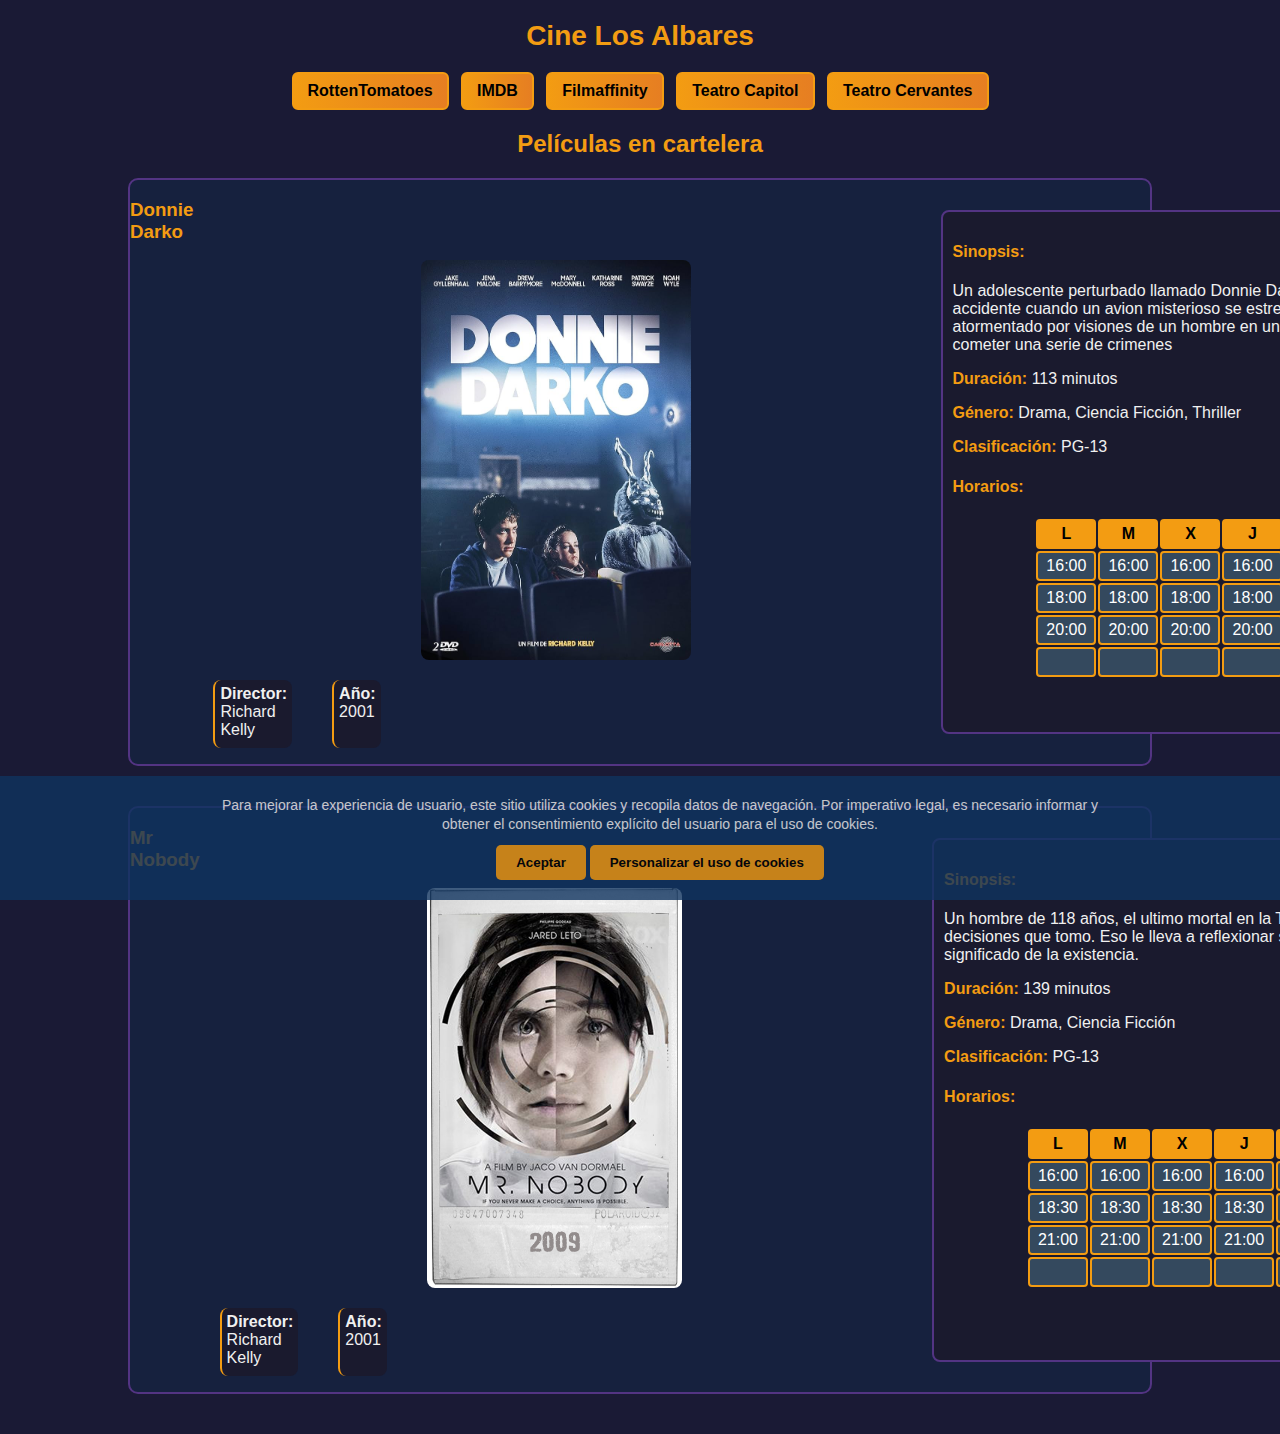
<file: ejercicios_lenguaje/cine_albares/index.html>
<!DOCTYPE html>
<html lang="es">

<head>
    <meta charset="UTF-8">
    <meta name="viewport" content="width=device-width, initial-scale=1.0">
    <title>Cine Los Albares</title>
    <link rel="stylesheet" href="cine.css">
</head>

<body>
    <header>Cine Los Albares</header>


    <div class="menu">
        <a href="https://rottentomatoes.com" target="_blank">RottenTomatoes</a>
        <a href="https://imdb.com" target="_blank">IMDB</a>
        <a href="https://filmaffinity.com" target="_blank">Filmaffinity</a>
        <a href="https://instagram.com/teatrocapitolcieza/" target="_blank">Teatro Capitol</a>
        <a href="https://abaran.es/teatrocervantes/" target="_blank">Teatro Cervantes</a>
    </div>

    <h2 class="cartelera-titulo">Películas en cartelera</h2>


    <div class="cartelera">

        <div class="carta">
            <h3>Donnie Darko</h3>
            <p class="director"><strong>Director: </strong> Richard Kelly</p><br>
            <p class="año"><strong>Año: </strong>2001</p><br>
            <img src="./imagenes/portada_do.png" class="poster" alt="Donnie Darko"><br>
            <div class="info">
                <div class="sinopsis">
                    <h4>Sinopsis:</h4>
                    <p>Un adolescente perturbado llamado Donnie Darko escapa por poco de un extraño accidente cuando un
                        avion misterioso se estrella en su habitacion. Pronto se ve atormentado por visiones de un
                        hombre en un traje de conejo que lo manipula para cometer una serie de crimenes</p>
                    <p><strong>Duración:</strong> 113 minutos<br></p>
                    <p><strong>Género:</strong> Drama, Ciencia Ficción, Thriller<br></p>
                    <p><strong>Clasificación:</strong> PG-13</p>
                    <h4>Horarios:</h4>
                    <table>
                        <tr>
                            <th>L</th>
                            <th>M</th>
                            <th>X</th>
                            <th>J</th>
                            <th>V</th>
                            <th>S</th>
                            <th>D</th>
                        </tr>
                        <tr>
                            <td class="lleno">16:00</td>
                            <td class="lleno">16:00</td>
                            <td class="lleno">16:00</td>
                            <td class="lleno">16:00</td>
                            <td></td>
                            <td></td>
                            <td class="lleno">16:00</td>
                        </tr>
                        <tr>
                            <td class="lleno">18:00</td>
                            <td class="lleno">18:00</td>
                            <td class="lleno">18:00</td>
                            <td class="lleno">18:00</td>
                            <td class="lleno">18:00</td>
                            <td class="lleno">18:00</td>
                            <td class="lleno">18:00</td>
                        </tr>
                        <tr>
                            <td class="lleno">20:00</td>
                            <td class="lleno">20:00</td>
                            <td class="lleno">20:00</td>
                            <td class="lleno">20:00</td>
                            <td class="lleno">20:00</td>
                            <td class="lleno">20:00</td>
                            <td class="lleno">20:00</td>
                        </tr>
                        <tr>
                            <td></td>
                            <td></td>
                            <td></td>
                            <td></td>
                            <td class="lleno">22:00</td>
                            <td class="lleno">22:00</td>
                            <td></td>
                        </tr>
                    </table>
                </div>

            </div>
        </div>

        <div class="carta">
            <h3>Mr Nobody</h3>
            <p class="director"><strong>Director: </strong> Richard Kelly</p><br>
            <p class="año"><strong>Año: </strong>2001</p><br>
            <img src="./imagenes/mrnobody.png" class="poster" alt="Donnie Darko"><br>
            <div class="info">
                <div class="sinopsis">
                    <h4>Sinopsis:</h4>
                    <p> Un hombre de 118 años, el ultimo mortal en la Tierra, recuerda su vida y las decisiones que
                        tomo.
                        Eso le lleva a reflexionar sobre el amor, la perdida y el significado de la existencia.</p>
                    <p><strong>Duración:</strong> 139 minutos<br></p>
                    <p><strong>Género:</strong> Drama, Ciencia Ficción<br></p>
                    <p><strong>Clasificación:</strong> PG-13</p>
                    <h4>Horarios:</h4>
                    <table>
                        <tr>
                            <th>L</th>
                            <th>M</th>
                            <th>X</th>
                            <th>J</th>
                            <th>V</th>
                            <th>S</th>
                            <th>D</th>
                        </tr>
                        <tr>
                            <td class="lleno">16:00</td>
                            <td class="lleno">16:00</td>
                            <td class="lleno">16:00</td>
                            <td class="lleno">16:00</td>
                            <td class="lleno">16:00</td>
                            <td class="lleno">16:00</td>
                            <td class="lleno">16:00</td>
                        </tr>
                        <tr>
                            <td class="lleno">18:30</td>
                            <td class="lleno">18:30</td>
                            <td class="lleno">18:30</td>
                            <td class="lleno">18:30</td>
                            <td class="lleno">18:30</td>
                            <td class="lleno">18:30</td>
                            <td class="lleno">18:30</td>
                        </tr>
                        <tr>
                            <td class="lleno">21:00</td>
                            <td class="lleno">21:00</td>
                            <td class="lleno">21:00</td>
                            <td class="lleno">21:00</td>
                            <td class="lleno">21:00</td>
                            <td class="lleno">21:00</td>
                            <td class="lleno">21:00</td>
                        </tr>
                        <tr>
                            <td></td>
                            <td></td>
                            <td></td>
                            <td></td>
                            <td class="lleno">23:30</td>
                            <td class="lleno">23:30</td>
                            <td></td>
                        </tr>
                    </table>
                    <div class="cookies" id="cookieBanner">
                        <p>
                            Para mejorar la experiencia de usuario, este sitio utiliza cookies y recopila datos de
                            navegación.
                            Por imperativo legal, es necesario informar y obtener el consentimiento explícito del
                            usuario
                            para el uso de cookies.
                        </p>
                        <button>Aceptar</button>
                        <button>Personalizar el uso de cookies</button>
                    </div>
                </div>

            </div>
        </div>

</body>

</html>
</file>
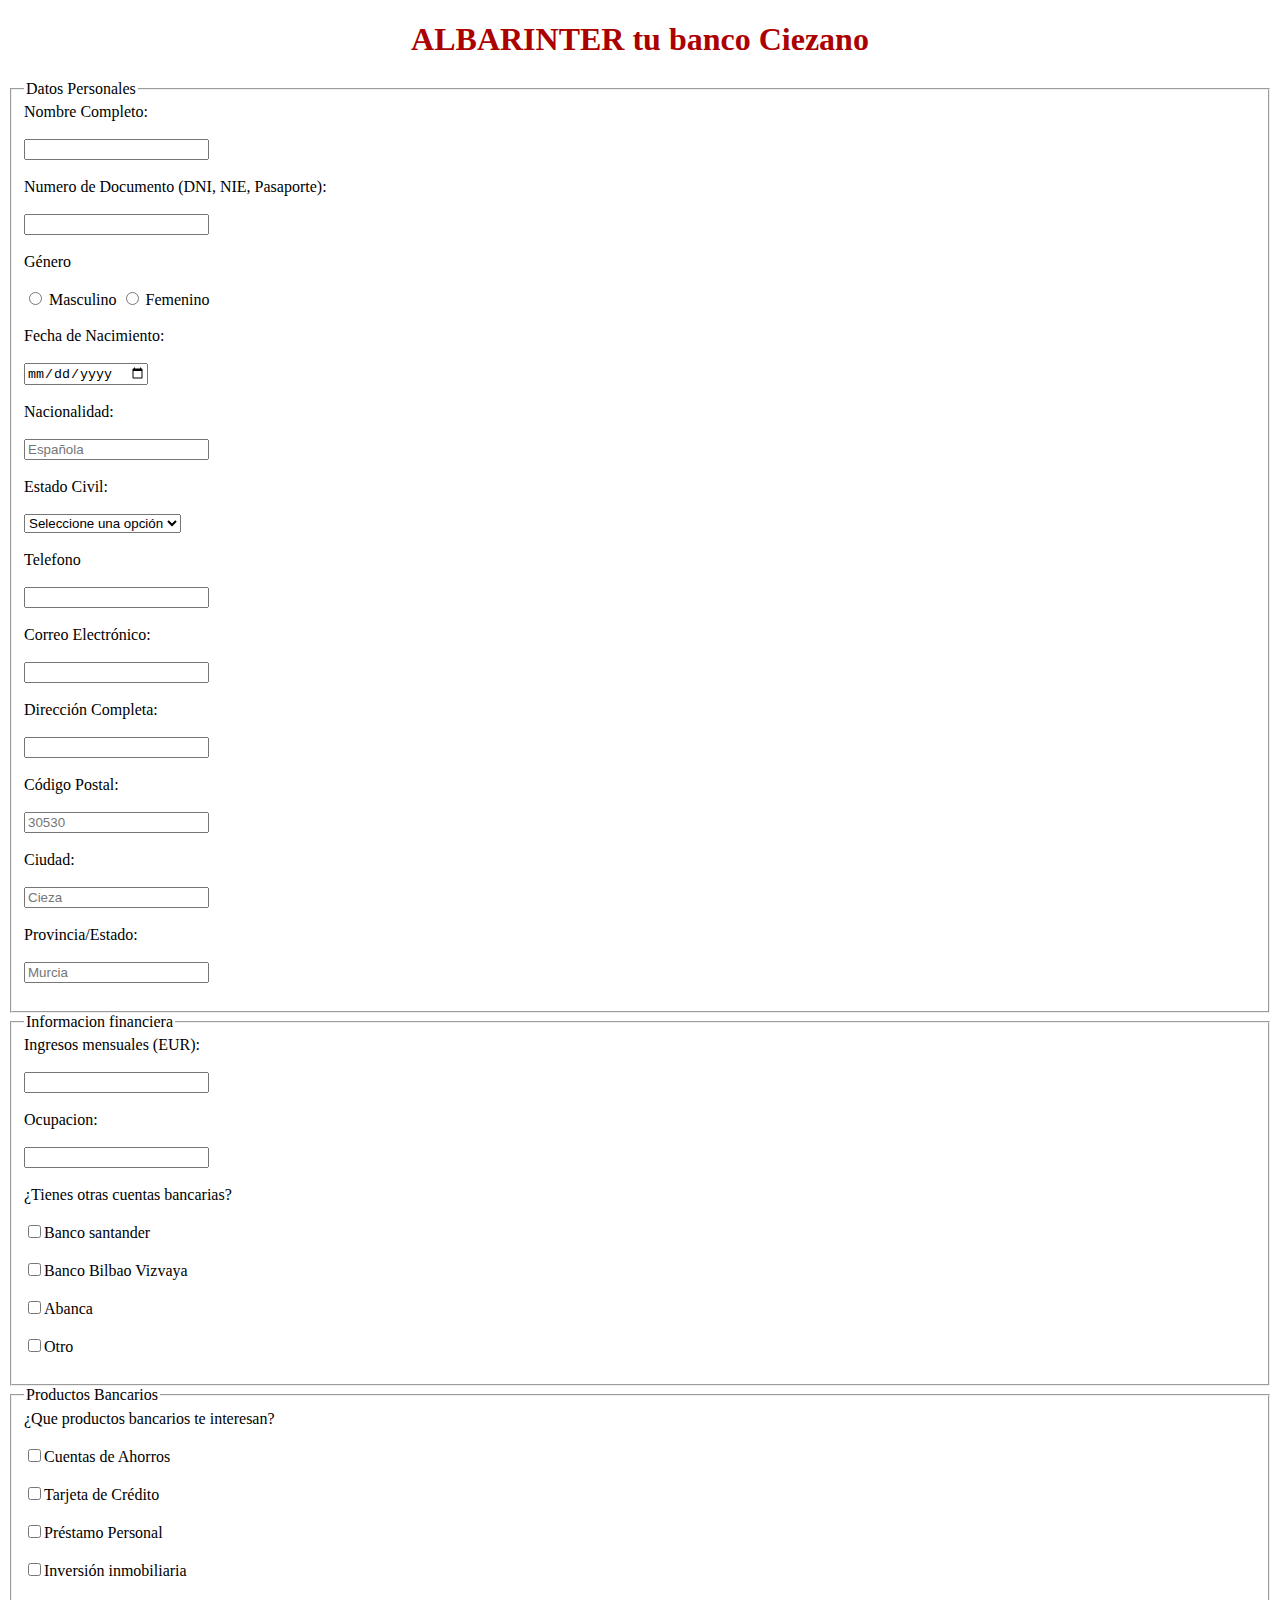
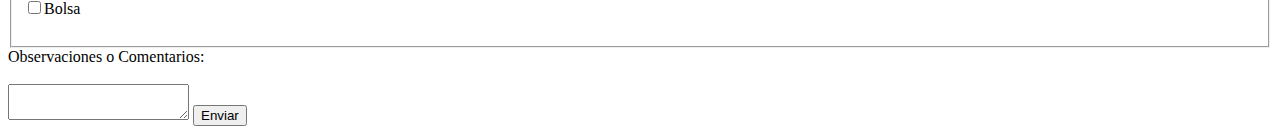
<file: ejercicios_lenguaje/ejercicio_albarinter.html>
<!DOCTYPE html>
<html lang="es">

<head>
    <meta charset="UTF-8">
    <meta name="viewport" content="width=device-width, initial-scale=1.0">
    <title>Formulario</title>
</head>

<body>
    <h1 style="text-align: center; color: rgb(172, 1, 1);">ALBARINTER tu banco Ciezano</h1>
    <form action="">
        <fieldset>

            <legend>Datos Personales</legend>
            <label for="nombre">Nombre Completo:</label><br><br>
            <input type="text" id="nombre" name="nombre"><br><br>

            <label for="n_doc">Numero de Documento (DNI, NIE, Pasaporte):</label><br><br>
            <input type="number" id="numero" name="numero"><br><br>

            <label for="genero">Género</label><br><br>
            <input type="radio" id="masculino" name="masculino"> Masculino
            <input type="radio" id="femenino" name="femenino"> Femenino <br><br>

            <label for="fecha_nac">Fecha de Nacimiento: </label><br><br>
            <input type="date" id="fecha_nac" name="fecha_nac"><br><br>

            <label for="nacionalidad">Nacionalidad: </label><br><br>
            <input type="text" id="nacionalidad" name="nacionalidad" placeholder="Española"><br><br>

            <label for="estado">Estado Civil: </label><br><br>
            <select name="estado" id="estado">
                <option value="soltero">Seleccione una opción</option>
                <option value="soltero">Soltero</option>
                <option value="soltero">Casado</option>
                <option value="soltero">Prefiero no decirlo</option>
            </select> <br><br>

            <label for="telefono">Telefono</label><br><br>
            <input type="number" id="telefono" name="telefono"><br><br>

            <label for="correo">Correo Electrónico: </label><br><br>
            <input type="email" id="correo" name="correo"><br><br>

            <label for="direccion">Dirección Completa: </label><br><br>
            <input type="text" id="direccion" name="direccion"><br><br>

            <label for="codigo_p">Código Postal:</label><br><br>
            <input type="number" id="codigo_p" name="codigo_p" placeholder="30530"><br><br>

            <label for="ciudad">Ciudad: </label><br><br>
            <input type="text" id="ciudad" name="ciudad" placeholder="Cieza"><br><br>

            <label for="provincia">Provincia/Estado: </label><br><br>
            <input type="text" id="provincia" name="provincia" placeholder="Murcia"><br><br>

        </fieldset>
        <fieldset>

            <legend>Informacion financiera</legend>

            <label for="ingresos">Ingresos mensuales (EUR): </label><br><br>
            <input type="text" id="ingresos" name="ingresos"><br><br>

            <label for="ocupacion">Ocupacion: </label><br><br>
            <input type="text" id="ocupacion" name="ocupacion"><br><br>

            <label for="cuentas">¿Tienes otras cuentas bancarias?</label><br><br>
            <input type="checkbox" id="cuentas" name="santander">Banco santander<br><br>
            <input type="checkbox" id="cuentas" name="bilbao">Banco Bilbao Vizvaya<br><br>
            <input type="checkbox" id="cuentas" name="abanca">Abanca<br><br>
            <input type="checkbox" id="cuentas" name="otro">Otro<br><br>

        </fieldset>
        <fieldset>

            <legend>Productos Bancarios</legend>

            <label for="p_banc">¿Que productos bancarios te interesan?</label><br><br>
            <input type="checkbox" id="p_banc" name="ahorros">Cuentas de Ahorros<br><br>
            <input type="checkbox" id="p_banc" name="credito">Tarjeta de Crédito<br><br>
            <input type="checkbox" id="p_banc" name="prestamo">Préstamo Personal<br><br>
            <input type="checkbox" id="p_banc" name="inversion">Inversión inmobiliaria<br><br>
            <input type="checkbox" id="p_banc" name="Bolsa">Bolsa<br><br>

        </fieldset>

        <label for="observaciones">Observaciones o Comentarios: </label><br><br>
        <textarea id="observaciones" name="observaciones"></textarea>

        <input type="submit" value="Enviar">
    </form>
</body>

</html>
</file>
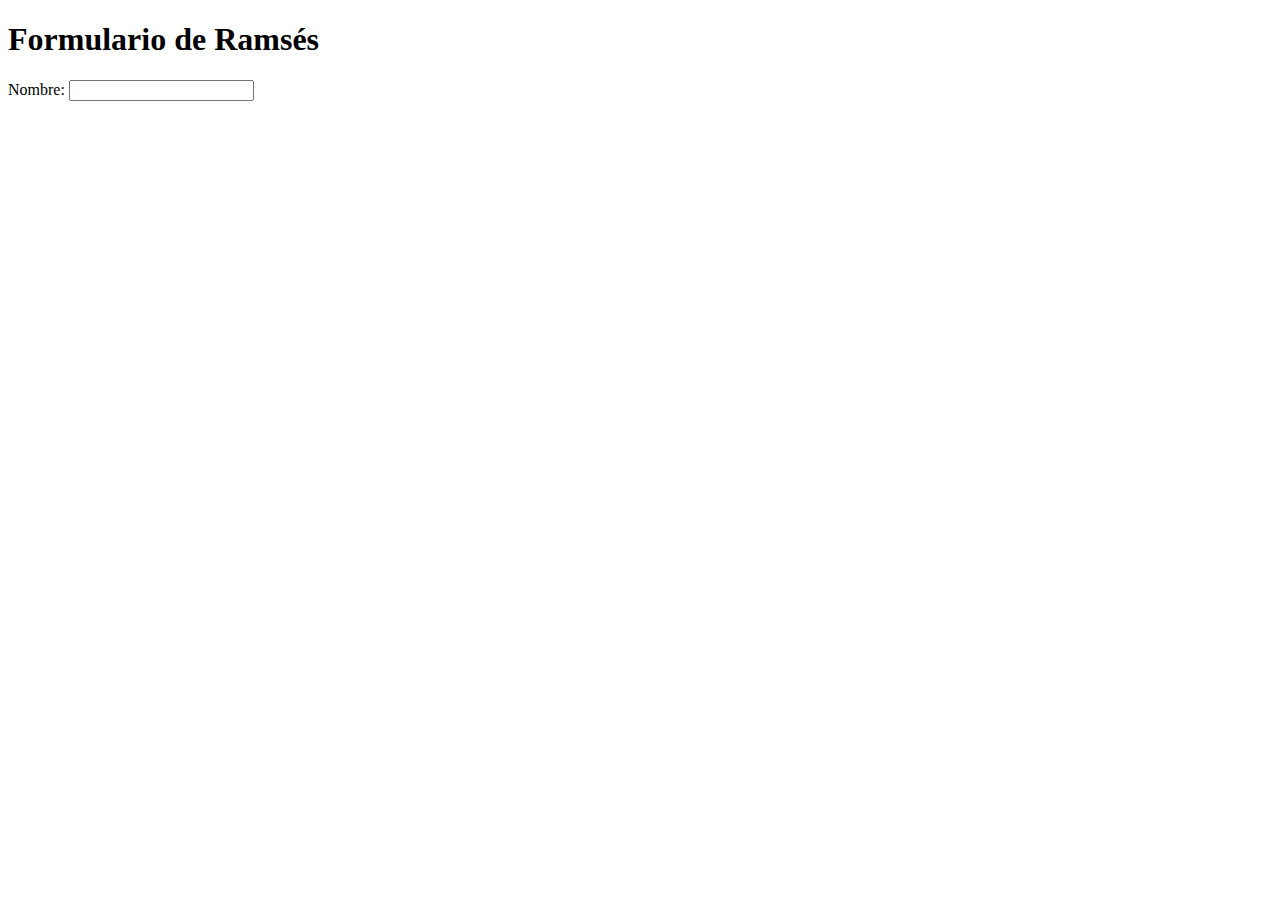
<file: ejercicios_lenguaje/formularios.html>
<!DOCTYPE html>
<html lang="es">
<head>
    <meta charset="UTF-8">
    <meta name="viewport" content="width=device-width, initial-scale=1.0">
    <title>Formulario</title>
</head>
<body>
    <h1>Formulario de Ramsés</h1>
    <form action="">
        <label for="">Nombre:</label>
        <input type="text">
    </form>
</body>
</html>
</file>
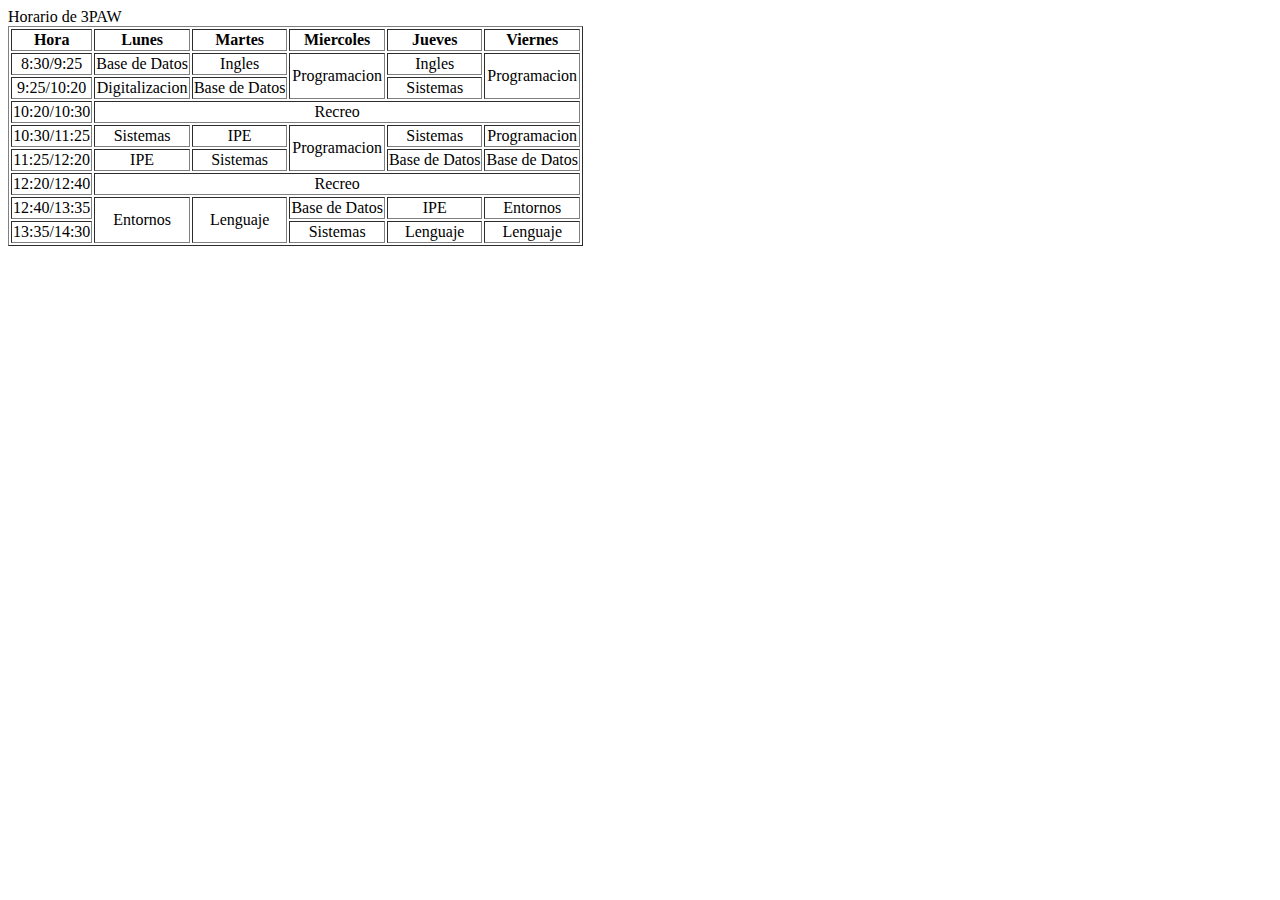
<file: ejercicios_lenguaje/horario.html>
<!DOCTYPE html>
<html lang="es">
<head>
    <meta charset="UTF-8">
    <meta name="viewport" content="width=device-width, initial-scale=1.0">
    <title>Horario</title>
</head>
<body>
    <header>Horario de 3PAW</header>
    <main>
        <table border="1" style="text-align: center";>
            <tr>
                <th>Hora</th>
                <th>Lunes</th>
                <th>Martes</th>
                <th>Miercoles</th>
                <th>Jueves</th>
                <th>Viernes</th>
            </tr>
            <tr>
                <td>8:30/9:25</td>
                <td>Base de Datos</td>
                <td>Ingles</td>
                <td rowspan="2">Programacion</td>
                <td>Ingles</td>
                <td rowspan="2">Programacion</td>
            </tr>
            <tr>
                <td>9:25/10:20</td>
                <td>Digitalizacion</td>
                <td>Base de Datos</td>
                <td>Sistemas</td>
            </tr>
            <tr>
                <td>10:20/10:30</td>
                <td colspan="5">Recreo</td>
            </tr>
            <tr>
                <td>10:30/11:25</td>
                <td>Sistemas</td>
                <td>IPE</td>
                <td rowspan="2">Programacion</td>
                <td>Sistemas</td>
                <td>Programacion</td>
            </tr>
            <tr>
                <td>11:25/12:20</td>
                <td>IPE</td>
                <td>Sistemas</td>
                <td>Base de Datos</td>
                <td>Base de Datos</td>
            </tr>
            <tr>
                <td>12:20/12:40</td>
                <td colspan="5">Recreo</td>
            </tr>
            <tr>
                <td>12:40/13:35</td>
                <td rowspan="2">Entornos</td>
                <td rowspan="2">Lenguaje</td>
                <td>Base de Datos</td>
                <td>IPE</td>
                <td>Entornos</td>
            </tr>
            <tr>
                <td>13:35/14:30</td>
                <td>Sistemas</td>
                <td>Lenguaje</td>
                <td>Lenguaje</td>
            </tr>
        </table>
    </main>
</body>
</html>
</file>
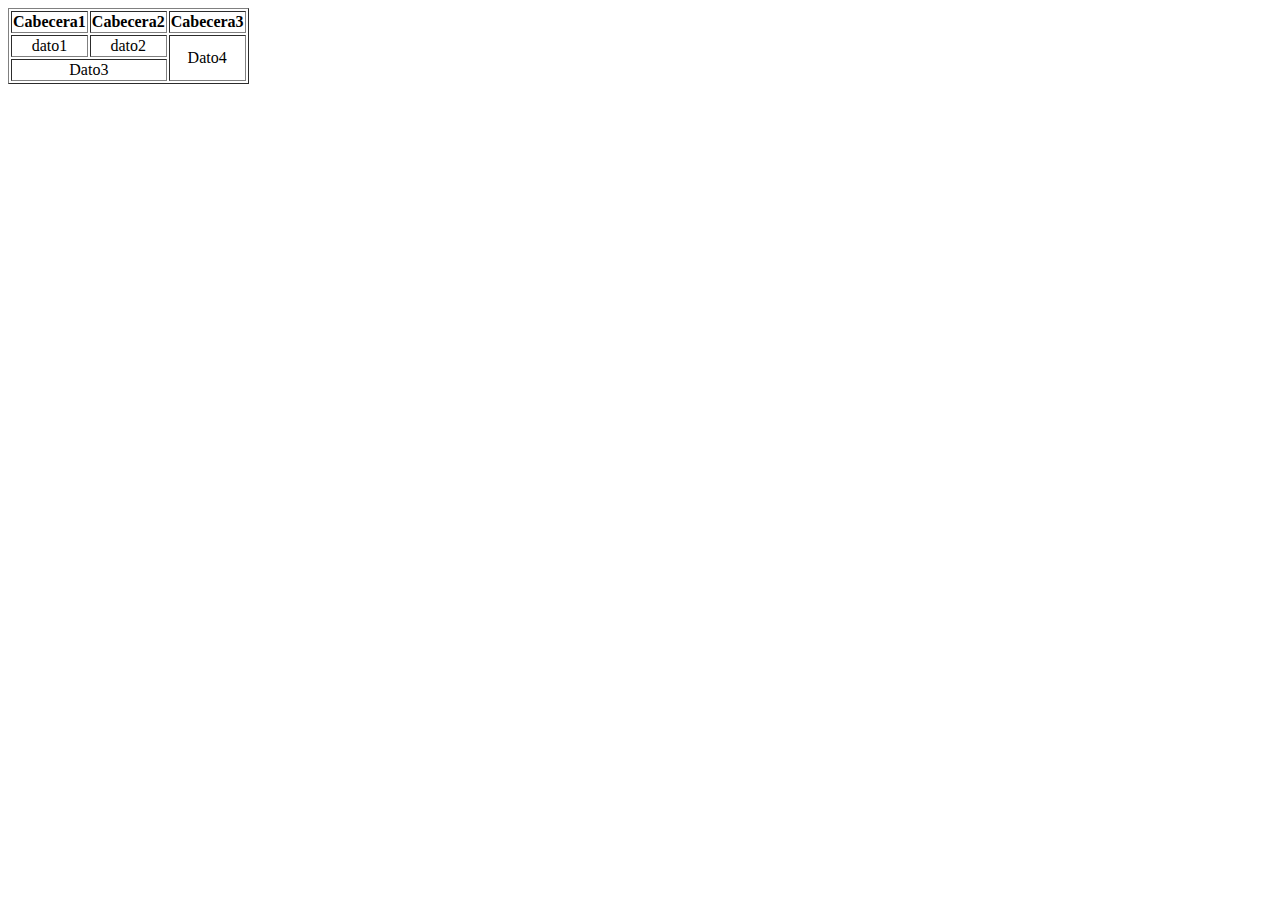
<file: ejercicios_lenguaje/tablas.html>
<!DOCTYPE html>
<html lang="en">
<head>
    <meta charset="UTF-8">
    <meta name="viewport" content="width=device-width, initial-scale=1.0">
    <title>Tablas</title>
</head>
<body>
    <table border="1" style="text-align: center;">
        <tr>
            <th>Cabecera1</th>
            <th>Cabecera2</th>
            <th>Cabecera3</th>
        </tr>
        <tr>
            <td>dato1</td>
            <td>dato2</td>
            <td rowspan="2">Dato4</td>
        </tr>
        <tr>
            <td colspan="2">Dato3</td>
        </tr>
    </table>
</body>
</html>
</file>
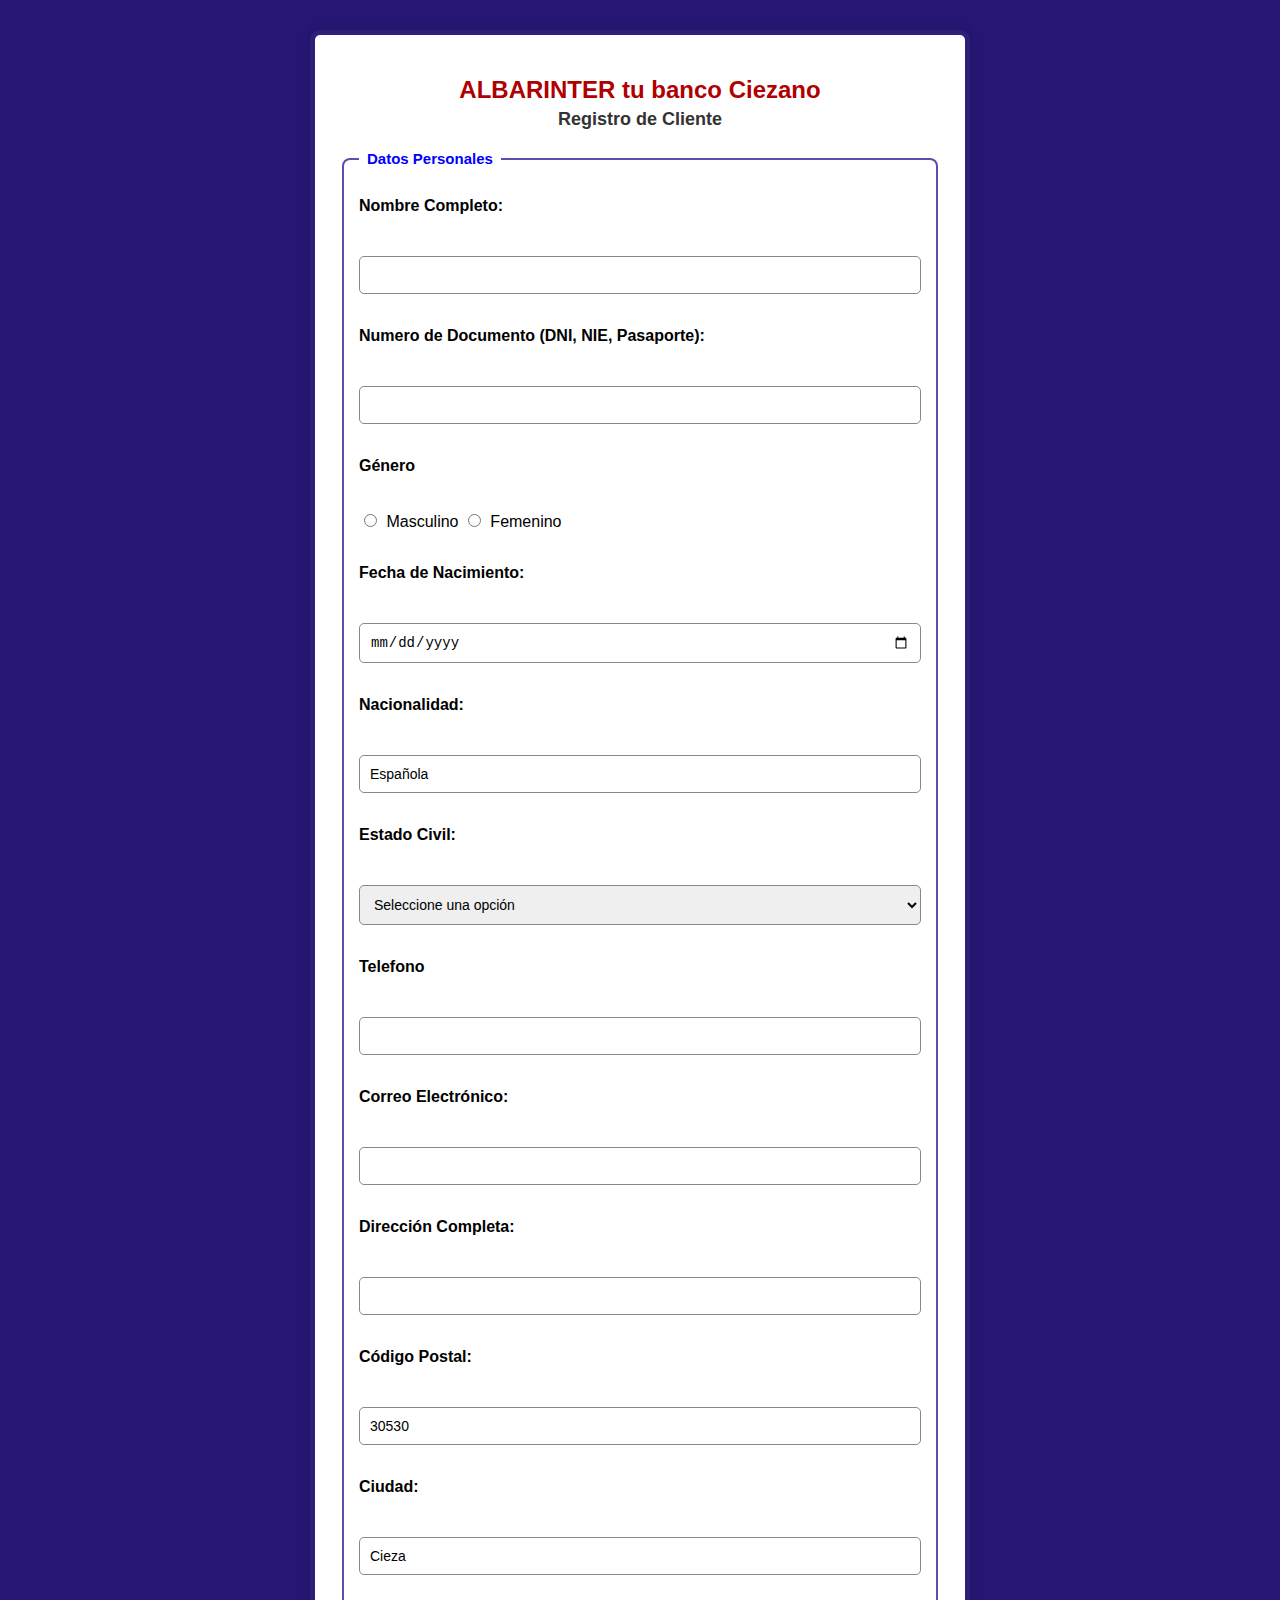
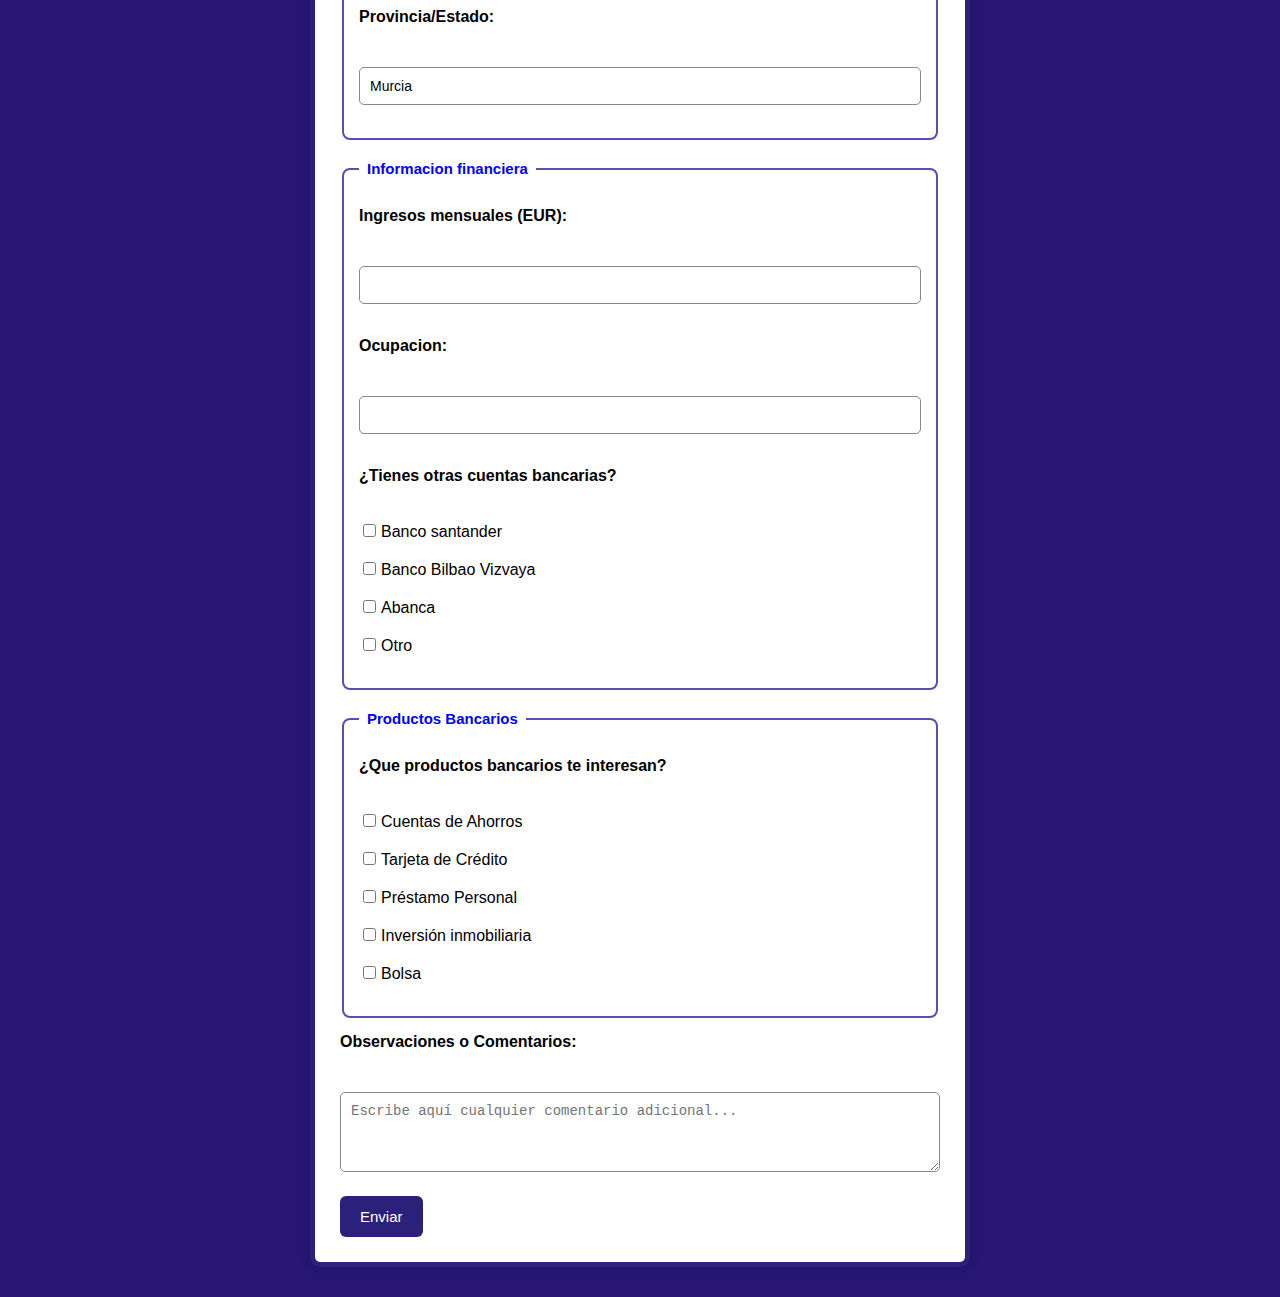
<file: ejercicios_lenguaje/Albarinter/ejercicio_albarinter.html>
<!DOCTYPE html>
<html lang="es">

<head>
    <meta charset="UTF-8">
    <meta name="viewport" content="width=device-width, initial-scale=1.0">
    <title>Formulario</title>
    <link rel="stylesheet" href="albarinter.css">
</head>

<body>
    <div class="form-container">
    <h1>ALBARINTER tu banco Ciezano</h1>
    <h2>Registro de Cliente</h2>
    <form action="">
        <fieldset>

            <legend>Datos Personales</legend>
            <label for="nombre">Nombre Completo:</label><br><br>
            <input type="text" id="nombre" name="nombre"><br><br>

            <label for="n_doc">Numero de Documento (DNI, NIE, Pasaporte):</label><br><br>
            <input type="number" id="numero" name="numero"><br><br>

            <label for="genero">Género</label><br><br>
            <input type="radio" id="masculino" name="genero"> Masculino
            <input type="radio" id="femenino" name="genero"> Femenino <br><br>

            <label for="fecha_nac">Fecha de Nacimiento: </label><br><br>
            <input type="date" id="fecha_nac" name="fecha_nac"><br><br>

            <label for="nacionalidad">Nacionalidad: </label><br><br>
            <input type="text" id="nacionalidad" name="nacionalidad" value="Española"><br><br>

            <label for="estado">Estado Civil: </label><br><br>
            <select name="estado" id="estado">
                <option value="soltero">Seleccione una opción</option>
                <option value="soltero">Soltero</option>
                <option value="soltero">Casado</option>
                <option value="soltero">Prefiero no decirlo</option>
            </select> <br><br>

            <label for="telefono">Telefono</label><br><br>
            <input type="number" id="telefono" name="telefono"><br><br>

            <label for="correo">Correo Electrónico: </label><br><br>
            <input type="email" id="correo" name="correo"><br><br>

            <label for="direccion">Dirección Completa: </label><br><br>
            <input type="text" id="direccion" name="direccion"><br><br>

            <label for="codigo_p">Código Postal:</label><br><br>
            <input type="number" id="codigo_p" name="codigo_p" value="30530"><br><br>

            <label for="ciudad">Ciudad: </label><br><br>
            <input type="text" id="ciudad" name="ciudad" value="Cieza"><br><br>

            <label for="provincia">Provincia/Estado: </label><br><br>
            <input type="text" id="provincia" name="provincia" value="Murcia"><br><br>

        </fieldset>
        <fieldset>

            <legend>Informacion financiera</legend>

            <label for="ingresos">Ingresos mensuales (EUR): </label><br><br>
            <input type="text" id="ingresos" name="ingresos"><br><br>

            <label for="ocupacion">Ocupacion: </label><br><br>
            <input type="text" id="ocupacion" name="ocupacion"><br><br>

            <label for="cuentas">¿Tienes otras cuentas bancarias?</label><br><br>
                <input type="checkbox" id="vizcaya" name="banco">Banco santander<br><br>
            <input type="checkbox" id="bilbao" name="banco">Banco Bilbao Vizvaya<br><br>
            <input type="checkbox" id="abanca" name="banco">Abanca<br><br>
            <input type="checkbox" id="otro" name="banco">Otro<br><br>

        </fieldset>
        <fieldset>

            <legend>Productos Bancarios</legend>

            <label for="p_banc">¿Que productos bancarios te interesan?</label><br><br>
            <input type="checkbox" id="p_banc" name="ahorros">Cuentas de Ahorros<br><br>
            <input type="checkbox" id="p_banc" name="credito">Tarjeta de Crédito<br><br>
            <input type="checkbox" id="p_banc" name="prestamo">Préstamo Personal<br><br>
            <input type="checkbox" id="p_banc" name="inversion">Inversión inmobiliaria<br><br>
            <input type="checkbox" id="p_banc" name="Bolsa">Bolsa<br><br>

        </fieldset>

        <label for="observaciones">Observaciones o Comentarios: </label><br><br>
        <textarea id="observaciones" name="observaciones" placeholder="Escribe aquí cualquier comentario adicional..."></textarea>

        <input type="submit"  value="Enviar">
    </form>
    </div>
</body>

</html>
</file>
<file: ejercicios_lenguaje/cine_albares/cine.css>
body {
    margin: 0;
    padding: 0;
    background: #1a1a35;
    font-family: Arial, sans-serif;
    color: #f0f0f0;
}


header {
    text-align: center;
    padding: 20px 0;
    font-size: 28px;
    font-weight: bold;
    color: #f39c12;
}


.menu {
    text-align: center;
    margin-bottom: 20px;
}


.menu a {
    background: linear-gradient(to right, #f39c12, #e67e22);
    color: #000;
    text-decoration: none;
    padding: 8px 14px;
    margin: 0 4px;
    border-radius: 6px;
    font-weight: bold;
    display: inline-block;
    border: 2px solid #f39c12;
}

.menu a:hover {
    background: linear-gradient(to right, #e67e22, #d35400);
    color: #000;
    text-decoration: none;
    padding: 8px 14px;
    margin: 0 4px;
    border-radius: 6px;
    font-weight: bold;
    display: inline-block;
    border: 2px solid #f39c12;
    ;
}


.cartelera-titulo {
    text-align: center;
    color: #f39c12;
}


.cartelera {
    width: 80%;
    margin: auto;
}


.carta {
    background: #16213e;
    border-radius: 10px;
    margin-bottom: 40px;
    display: flex;
    gap: 20px;
    border: 2px solid #533483;
}

.carta img {
    height: 400px;
    width: 270px;
    border-radius: 8px;
    margin-top: 80px;
    margin-right: 200px;
    float: left;
    transition: transform 0.3s;
}

.carta img:hover {
    transform: scale(1.1);
    height: 400px;
    width: 270px;
    border-radius: 8px;
    margin-top: 80px;
    margin-right: 200px;
    float: left;
}

.carta h3 {
    color: #f39c12;
}

.director {
    margin-top: 500px;
    float: left;
    border-radius: 8px;
    border: 2px solid #f39c12;
    border-top: #000;
    border-bottom: #000;
    border-right: #000;
    padding: 5px;
    background-color: #1a1a2e;
}

.año {
    margin-top: 500px;
    float: left;
    border-radius: 8px;
    border: 2px solid #f39c12;
    border-top: #000;
    border-bottom: #000;
    border-right: #000;
    padding: 5px;
    background-color: #1a1a2e;
}

.info {
    padding: 10px;
    float: left;
    margin-right: 20px;
    margin-top: 20px;
    margin-bottom: 20px;
}

.sinopsis {
    background: #1a1a2e;
    padding: 10px;
    border-radius: 8px;
    border: 2px solid #533483;
    width: 600px;
    height: 500px;
}


.sinopsis h4 {
    color: #f39c12;
}

.sinopsis p strong {
    color: #f39c12;
}

.director p {
    font-size: 20px;
    color: #f39c12;
    margin-bottom: 10px;
    font-weight: bold;
}

table {
    border-collapse: collapse text-align: center;
    margin: auto;
}


table td {
    background: #34495e;
    color: white;
    padding: 4px 8px;
    text-align: center;
    border-radius: 4px;
    margin: 2px;
    border: 2px solid #f39c12;
}

.lleno:hover {
    background: #f39c12;
    color: white;
    padding: 4px 8px;
    text-align: center;
    border-radius: 4px;
    margin: 2px;
    border: 2px solid #f39c12;
}

table th {
    background: #f39c12;
    color: black;
    padding: 4px 8px;
    text-align: center;
    border-radius: 4px;
    font-weight: bold;
    margin: 2px;
    border: 2px solid #f39c12;
}

.cookies {
    position: fixed;
    bottom: 0;
    left: 0;
    width: 100%;
    background: #0f3460;
    padding: 20px;
    text-align: center;
    font-size: 14px;
    opacity: 0.8;
}

.cookies p {
    max-width: 900px;
    margin: 0 auto 10px auto;
    line-height: 1.4;
}

.cookies button {
    background: #f39c12;
    color: #000;
    border: none;
    padding: 10px 20px;
    border-radius: 5px;
    cursor: pointer;
    font-weight: bold;
}
</file>
<file: ejercicios_lenguaje/Albarinter/albarinter.css>
body {
    font-family: Arial, sans-serif;
    background-color: #271673;
}
.form-container{
    max-width: 600px;
    margin: 30px auto;
    background: #ffffff;
    padding: 25px;
    border-radius: 10px;
    box-shadow: 0 0 10px rgba(0,0,0,0.2);
    border: 5px solid #2b207a;
}

h1 {
    text-align: center;
    color: #b00000;
    margin-bottom: 5px;
    font-size: 24px;
}

h2 {
    text-align: center;
    color: #333333;
    margin-top: 0;
    font-size: 18px;
}

fieldset {
    border: 2px solid #5e4caf;
    border-radius: 8px;
    padding: 15px;
    background-color: #ffffff;
    margin-top: 20px;
}

legend {
    color: blue;
    font-weight: bold;
    font-size: 15px;
    padding: 0 8px;
}

label {
    font-weight: bold;
    display: block;
    margin-top: 15px;
}

input[type="text"],
input[type="email"],
input[type="number"],
input[type="date"],
input[type="tel"],
select,
textarea {
    width: 100%;
    padding: 10px;
    margin-top: 5px;
    border: 1px solid #888;
    border-radius: 5px;
    font-size: 14px;
    box-sizing: border-box;
}

/* Radio y checkboxes */
input[type="radio"],
input[type="checkbox"] {
    margin-right: 5px;
}

/* Secciones con borde */
.box-section {
    border: 2px solid #cccccc;
    padding: 15px;
    border-radius: 8px;
    margin-top: 20px;
}

button,
input[type="submit"] {
    background-color: #2b207a;
    color: white;
    padding: 12px 20px;
    border: none;
    border-radius: 6px;
    font-size: 15px;
    cursor: pointer;
    margin-top: 20px;
}

button:hover,
input[type="submit"]:hover {
    background-color: #96161c;
}

textarea {
    height: 80px;
}
</file>
